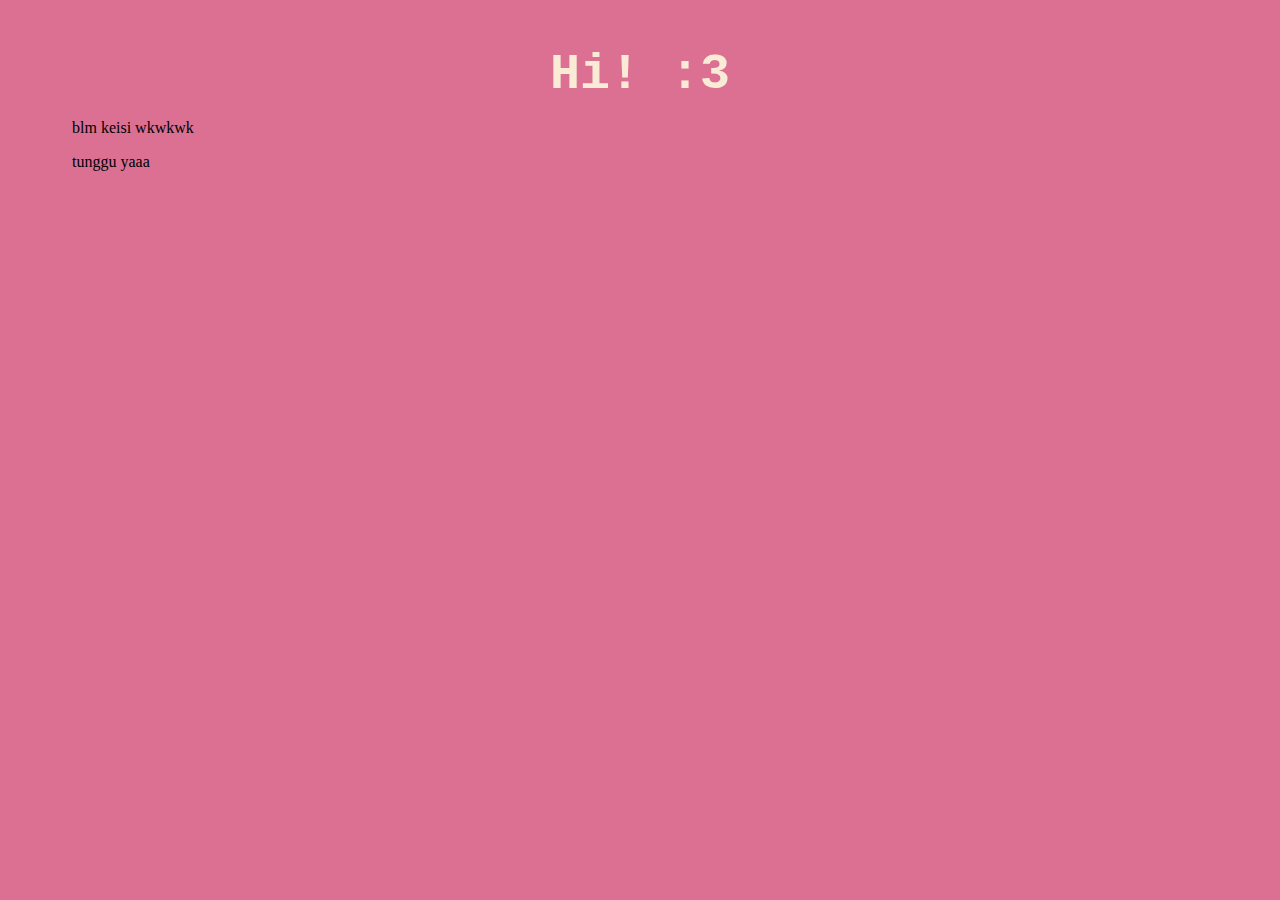
<file: index.html>
<!DOCTYPE html>
<html>
    <head>
        <meta charset="utf-8">
        <meta name="viewport" content="width=device-width, initial-scale=1.0">
        <title>
            Piies
        </title>
        <link rel="stylesheet" type="text/css" href="style.css">
    </head>
    <body>
        <p class="Text1">
            Hi! :3
        </p>
        <p>
            blm keisi wkwkwk
        </p>
        <p>
            tunggu yaaa
        </p>
    </body>
</html>
</file>
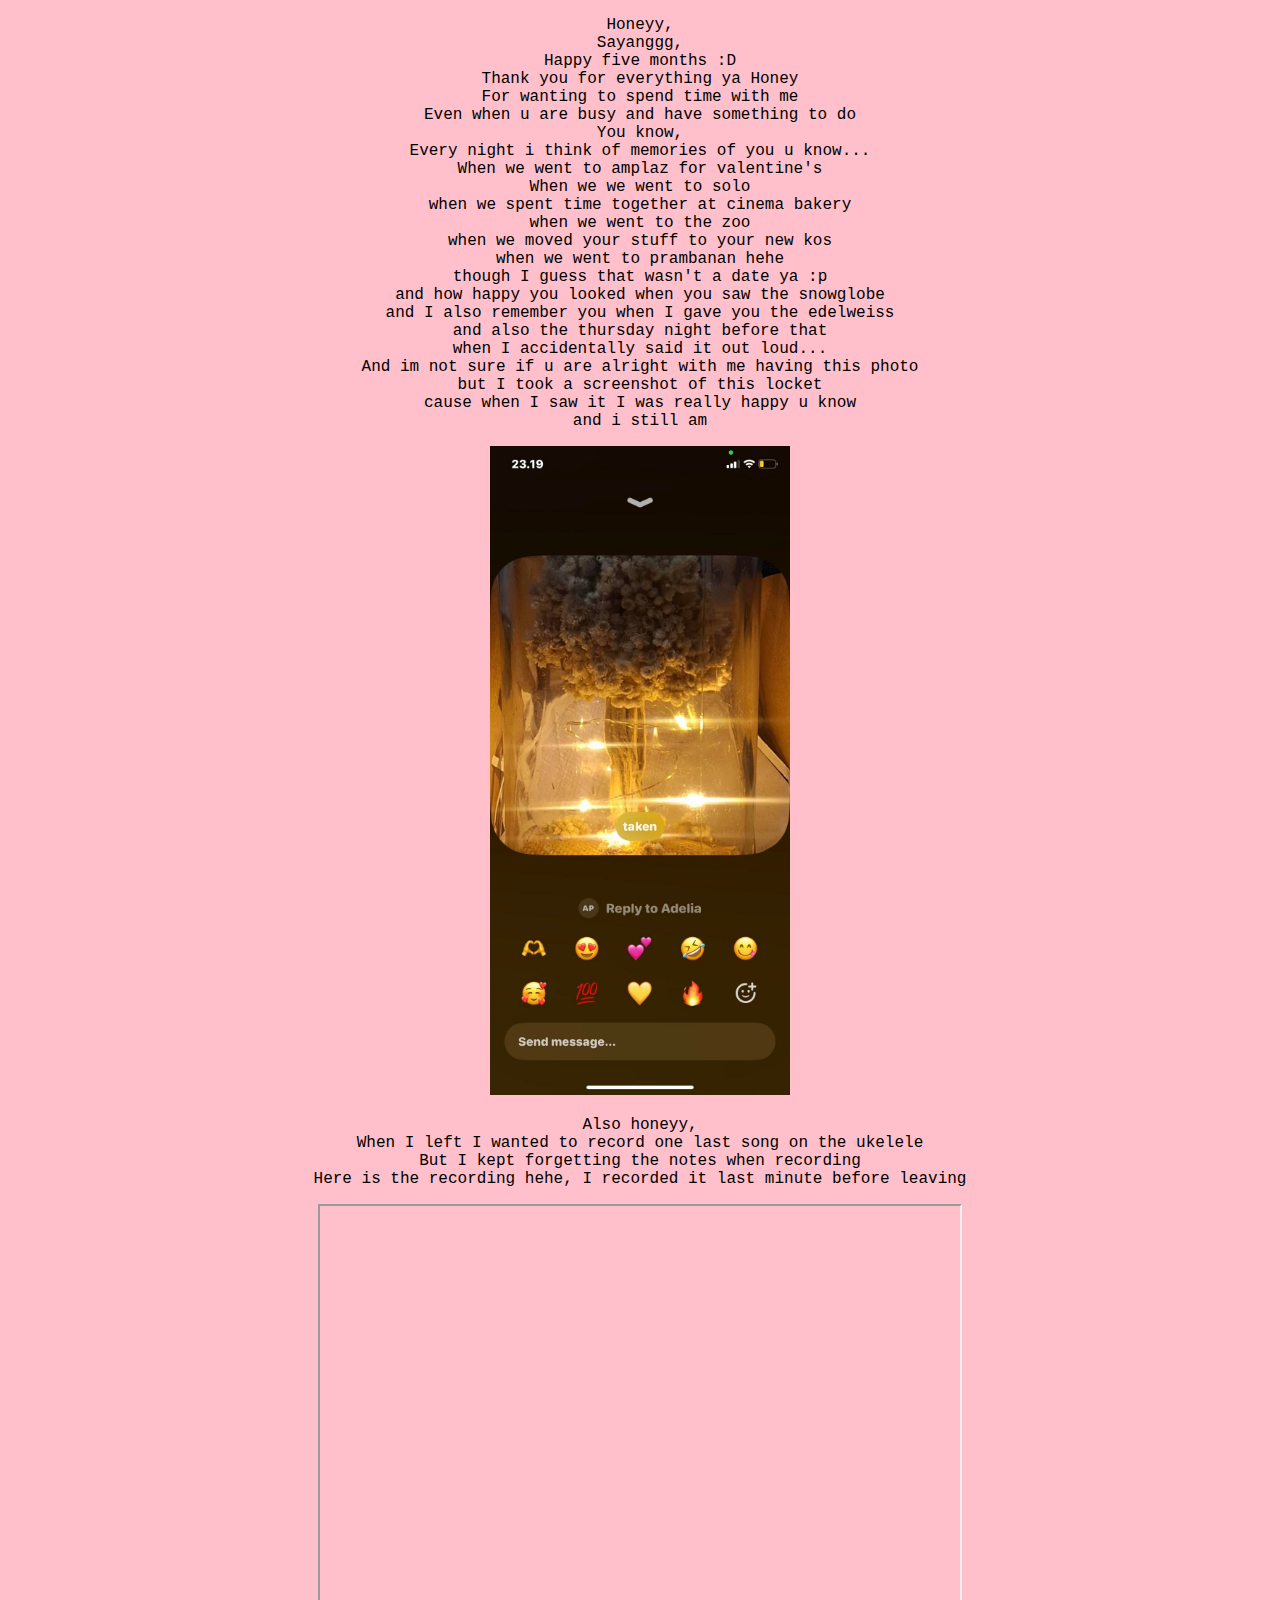
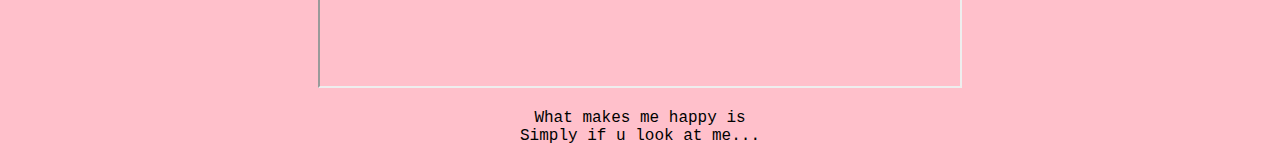
<file: 09-08-24/index.html>
<!DOCTYPE html>
<html lang="en">
<head>
    <meta charset="UTF-8">
    <meta name="viewport" content="width=device-width, initial-scale=1.0">
    <title>Love You Always</title>
    <link rel="stylesheet" type="text/css" href="./styles.css">
</head>
<body>
    <div class="container">
        <p class="text">
            Honeyy,<br>
            Sayanggg, <br>
            Happy five months :D <br>
            Thank you for everything ya Honey<br>
            For wanting to spend time with me<br>
            Even when u are busy and have something to do<br>
            You know,<br>
            Every night i think of memories of you u know...<br>
            When we went to amplaz for valentine's<br>
            When we we went to solo<br>
            when we spent time together at cinema bakery<br>
            when we went to the zoo<br>
            when we moved your stuff to your new kos<br>
            when we went to prambanan hehe<br>
            though I guess that wasn't a date ya :p<br>
            and how happy you looked when you saw the snowglobe<br>
            and I also remember you when I gave you the edelweiss<br>
            and also the thursday night before that<br>
            when I accidentally said it out loud...<br>
            And im not sure if u are alright with me having this photo<br>
            but I took a screenshot of this locket<br>
            cause when I saw it I was really happy u know<br>
            and i still am<br>
        </p>
        <img class="image" src="hehe.jpg"></img>
        <br>
        <p class="text" >
            Also honeyy,<br>
            When I left I wanted to record one last song on the ukelele<br>
            But I kept forgetting the notes when recording<br>
            Here is the recording hehe, I recorded it last minute before leaving<br>
        </p>
        <iframe src="https://drive.google.com/file/d/1PZjHezis0L68owMMNdnJcyaIx_HfdqQ3/preview" width="640" height="480" allow="autoplay"></iframe>
        <br>
        <p>
            What makes me happy is<br>
            Simply if u look at me...<br>
        </p>
    </div>
</body>
</html>
</file>
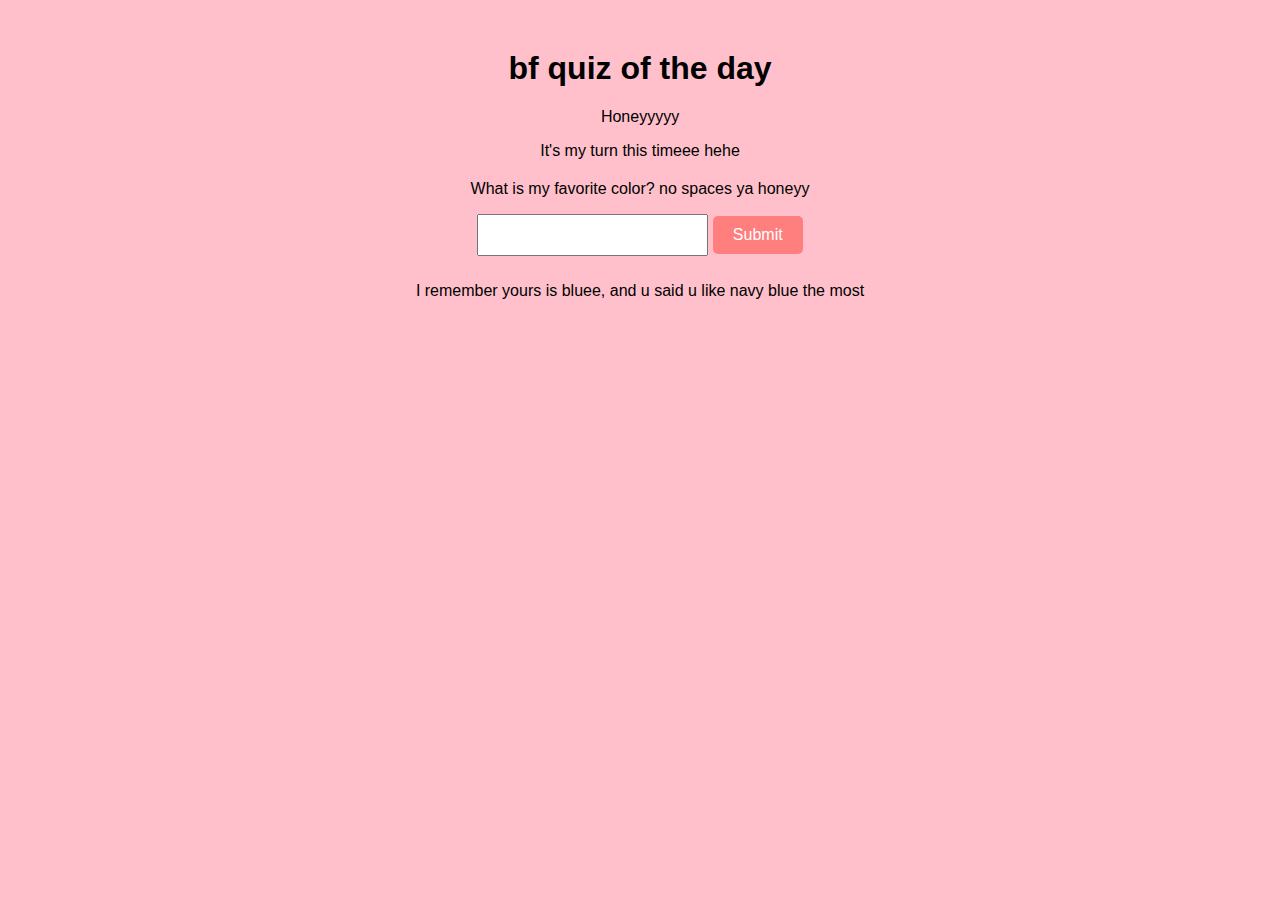
<file: 09-11-24/index.html>
<!DOCTYPE html>
<html lang="en">
<head>
    <meta charset="UTF-8">
    <meta name="viewport" content="width=device-width, initial-scale=1.0">
    <title>Quiz for My Love</title>
    <style>
        body {
            font-family: Arial, sans-serif;
            text-align: center;
            background-color: pink;
            margin: 0;
            padding: 0;
        }
        .container {
            margin-top: 50px;
        }
        .question {
            display: none;
            margin: 20px;
        }
        .question.active {
            display: block;
        }
        input[type="text"] {
            padding: 10px;
            font-size: 16px;
            margin-bottom: 10px;
        }
        button {
            padding: 10px 20px;
            font-size: 16px;
            background-color: #ff7e7e;
            color: white;
            border: none;
            border-radius: 5px;
        }
        button:hover {
            background-color: #ff4c4c;
        }
    </style>
</head>
<body>
    <div class="container">
        <h1>bf quiz of the day</h1>
        <p>Honeyyyyy</p>
        <p>It's my turn this timeee hehe</p>
        
        <div id="question1" class="question active">
            <p>What is my favorite color? no spaces ya honeyy</p>
            <input type="text" id="answer1">
            <button onclick="checkAnswer(1, 'prussianblue')">Submit</button>
            <p>I remember yours is bluee, and u said u like navy blue the most</p>
        </div>

        <div id="question2" class="question">
            <p>What is my favorite food?</p>
            <input type="text" id="answer2">
            <button onclick="checkAnswer(2, 'sushi')">Submit</button>
            <p>I remember yours is mi pake kuah</p>
        </div>

        <div id="question3" class="question">
            <p>Where the place we had our first date? like, really dating date hehe</p>
            <input type="text" id="answer3">
            <button onclick="checkAnswer(3, 'bxsea')">Submit</button>
        </div>

        <div id="question4" class="question">
            <p>Where do we usually spend most of our time and dance at night?</p>
            <input type="text" id="answer4">
            <button onclick="checkAnswer(4, 'wisdom')">Submit</button>
        </div>

        <div id="question5" class="question">
            <p>What was the first gift I ever bought uuu</p>
            <input type="text" id="answer5">
            <button onclick="checkAnswer(5, 'pandakeychain')">Submit</button>
        </div>

        <div id="question6" class="question">
            <p>Do u remember the green water videoo? where did we film it?</p>
            <input type="text" id="answer6">
            <button onclick="checkAnswer(6, 'sushitei')">Submit</button>
        </div>

        <div id="question7" class="question">
            <p>What flower did I give u when we made it official?</p>
            <input type="text" id="answer7">
            <button onclick="checkAnswer(7, 'edelweiss')">Submit</button>
        </div>

        <div id="endMessage" class="question">
            <h2>Yeayyy, you got all the answers right!</h2>
            <p>I love you so much babyyy ❤</p>
        </div>
    </div>

    <script>
        function checkAnswer(questionNumber, correctAnswer) {
            const userAnswer = document.getElementById(`answer${questionNumber}`).value.trim().toLowerCase();
            if (userAnswer === correctAnswer) {
                document.getElementById(`question${questionNumber}`).classList.remove('active');
                const nextQuestion = questionNumber + 1;
                if (document.getElementById(`question${nextQuestion}`)) {
                    document.getElementById(`question${nextQuestion}`).classList.add('active');
                } else {
                    document.getElementById('endMessage').classList.add('active');
                }
            } else {
                alert('Honeyyyy Try again.');
            }
        }
    </script>
</body>
</html>
</file>
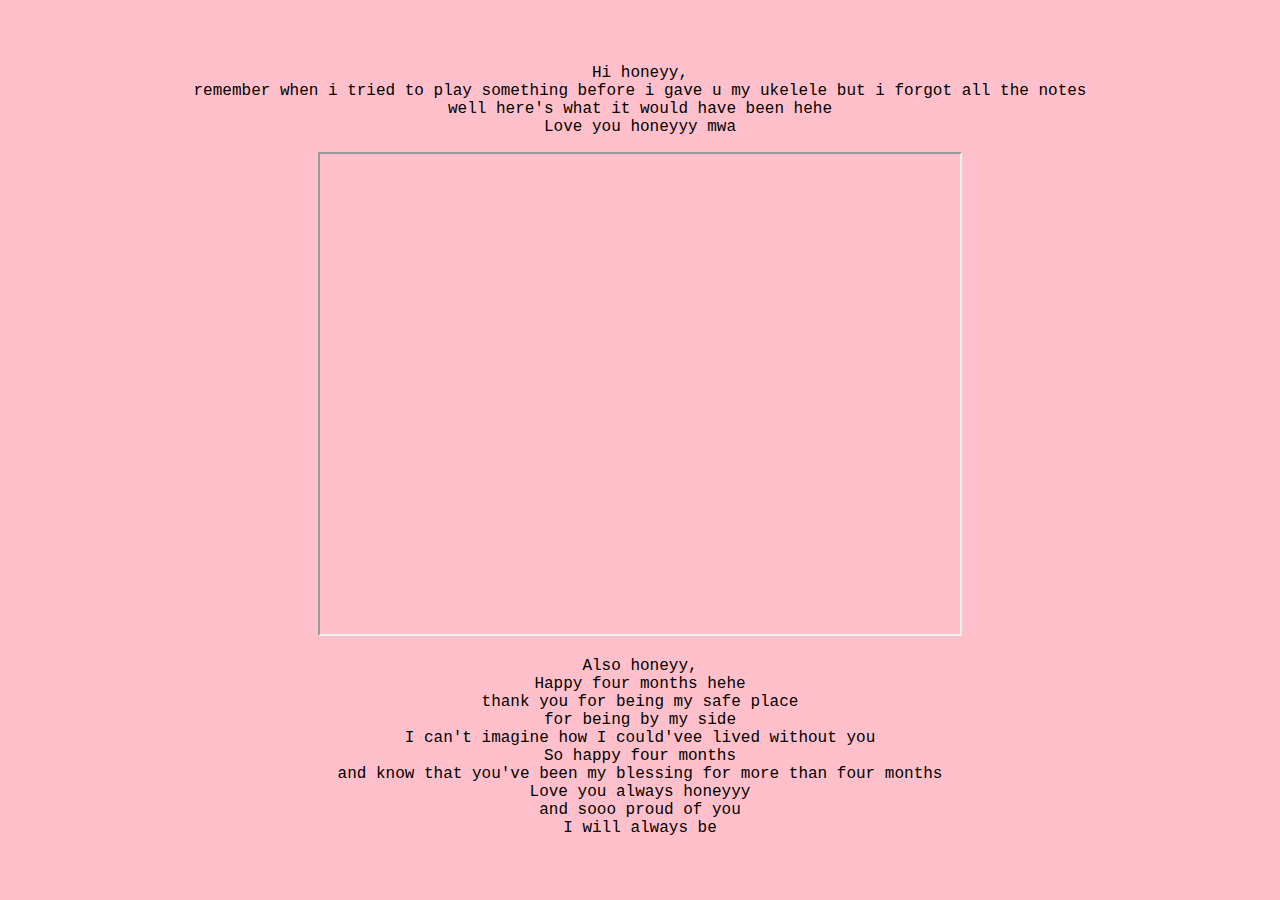
<file: 09-7-24/index.html>
<!DOCTYPE html>
<html lang="en">
<head>
    <meta charset="UTF-8">
    <meta name="viewport" content="width=device-width, initial-scale=1.0">
    <title>Love You Always</title>
    <link rel="stylesheet" type="text/css" href="./styles.css">
</head>
<body>
    <div class="container">
        <p class="text">Hi honeyy,<br>
            remember when i tried to play something before i gave u my ukelele but i forgot all the notes<br>
            well here's what it would have been hehe<br>
            Love you honeyyy mwa
        </p>
        <iframe src="https://drive.google.com/file/d/1VxS7p0cOl3uBtbe1CIhQosYg2gmm50ak/preview" width="640" height="480" allow="autoplay"></iframe>
        
        <p class="text" >
            Also honeyy,<br>
            Happy four months hehe<br>
            thank you for being my safe place<br>
            for being by my side<br>
            I can't imagine how I could'vee lived without you<br>
            So happy four months<br>
            and know that you've been my blessing for more than four months<br>
            Love you always honeyyy<br>
            and sooo proud of you<br>
            I will always be <br>
        </p>
    </div>
</body>
</html>
</file>
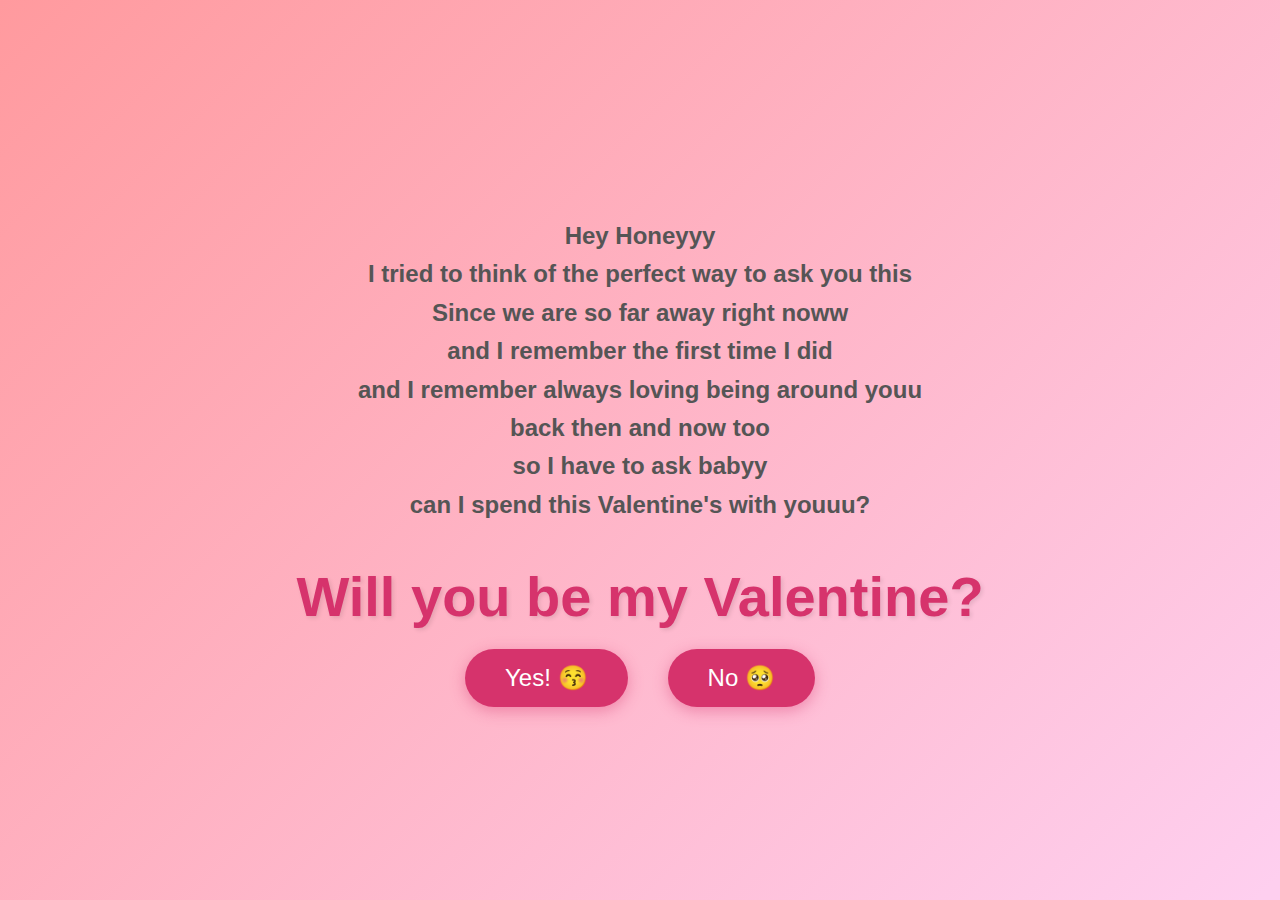
<file: 14-02-26/index.html>
<!DOCTYPE html>
<html lang="en">
<head>
    <meta charset="UTF-8">
    <meta name="viewport" content="width=device-width, initial-scale=1.0">
    <title>A Question for You ❤️</title>
    <style>
        /* General Page Styling */
        body {
            margin: 0;
            padding: 0;
            font-family: 'Segoe UI', Tahoma, Geneva, Verdana, sans-serif;
            background: linear-gradient(135deg, #ff9a9e 0%, #fecfef 99%, #fecfef 100%);
            min-height: 100vh;
            display: flex;
            justify-content: center;
            align-items: center;
            color: #4a4a4a;
        }

        .container {
            max-width: 1000px;
            width: 90%;
            text-align: center;
            padding: 40px;
        }

        h1 {
            font-size: 3.5rem;
            color: #d6336c;
            margin-bottom: 20px;
            text-shadow: 2px 2px 4px rgba(0,0,0,0.1);
        }

        p.intro-text {
            font-size: 1.5rem;
            line-height: 1.6;
            margin-bottom: 40px;
            color: #555;
            max-width: 700px;
            margin-left: auto;
            margin-right: auto;
            font-weight: bold;
        }

        /* --- NEW BUTTON STYLING --- */
        .reveal-btn {
            background-color: #d6336c;
            color: white;
            border: none;
            padding: 15px 40px;
            font-size: 1.5rem;
            border-radius: 50px;
            cursor: pointer;
            box-shadow: 0 4px 15px rgba(214, 51, 108, 0.4);
            transition: transform 0.2s, background-color 0.2s;
            font-family: inherit;
        }

        .reveal-btn:hover {
            transform: scale(1.05);
            background-color: #c2255c;
        }

        /* --- GRID STYLING --- */
        .card-grid {
            /* Switch to Flexbox */
            display: flex;             
            flex-wrap: wrap;           /* Allows items to wrap to next line */
            justify-content: center;   /* Centers everything horizontally */
            gap: 20px;
            width: 100%;
            
            /* Keep it hidden initially */
            display: none; 
        }

        /* Update the animation class to use flex too */
        .fade-in-up {
            display: flex !important; /* Forces it to use flex when revealed */
            animation: fadeInUp 0.8s ease-out forwards;
        }

        /* The Animation Keyframes */
        @keyframes fadeInUp {
            from {
                opacity: 0;
                transform: translateY(30px);
            }
            to {
                opacity: 1;
                transform: translateY(0);
            }
        }

        .card {
            /* We need a fixed width so Flexbox knows when to wrap. 
            300px is perfect for desktop (3 wide) and tablets (2 wide) */
            flex: 0 1 250px; 
            
            /* ... keep your other existing card styles (background, padding, etc.) ... */
            background: rgba(255, 255, 255, 0.8);
            backdrop-filter: blur(10px);
            border-radius: 20px;
            padding: 30px 20px;
            box-shadow: 0 10px 25px rgba(214, 51, 108, 0.15);
            cursor: pointer;
            transition: all 0.4s cubic-bezier(0.175, 0.885, 0.32, 1.275);
        }

        .card:hover {
            transform: scale(1.1) translateY(-10px);
            background: rgba(255, 255, 255, 1);
            box-shadow: 0 20px 40px rgba(214, 51, 108, 0.3);
            border: 2px solid #ff9a9e;
        }

        .card-icon {
            font-size: 6rem;
            margin-bottom: 15px;
            display: block;
        }

        .card h3 {
            font-size: 1.5rem;
            margin: 10px 0;
            color: #d6336c;
        }

        .card p {
            font-size: 1rem;
            color: #666;
        }

        .card-image {
            width: 120px;       /* Sets the width */
            height: 120px;      /* Sets the height */
            object-fit: cover;  /* Prevents the image from looking squished */
            border-radius: 50%; /* Makes the image a circle (remove this if you want squares) */
            margin-bottom: 15px;
            display: block;
            margin-left: auto;  /* Centers the image */
            margin-right: auto;
            border: 3px solid #ff9a9e; /* Cute pink border */
        }

        @media (max-width: 768px) {
            .card-grid {
                grid-template-columns: 1fr;
            }
            h1 {
                font-size: 2.5rem;
            }
        }
    </style>
</head>
<body>

    <div class="container">
        <p class="intro-text">
            Hey Honeyyy <br/>
            I tried to think of the perfect way to ask you this <br/>
            Since we are so far away right noww <br/>
            and I remember the first time I did <br/>
            and I remember always loving being around youu <br/>
            back then and now too <br/>
            so I have to ask babyy <br/>
            can I spend this Valentine's with youuu? <br/>
        </p>
        
        <h1>Will you be my Valentine?</h1>

        <div id="button-container" style="display: flex; flex-direction: row; gap: 40px; justify-content: center;">
            <button class="reveal-btn" onclick="revealSurprise()">
                Yes! 😚
            </button>
            <button class="reveal-btn">
                No 🥺
            </button>
        </div>

        <div class="card-grid" id="optionsGrid">
            
            <div class="card">
                <img src="miAling.jpeg" alt="mi aling" class="card-image">
                <h3>Mi aling brekkiee</h3>
                <p>We wake up earlyy and get some mi Aling for breakfast/brunchh</p>
            </div>

            <div class="card">
                <span class="card-icon">❄️</span> 
                <h3>Ice skatingg</h3>
                <p>Then we could go ice skatingg di BXC hehe</p>
            </div>

            <div class="card">
                <img src="sakebiru.jpeg" alt="sakebiru" class="card-image">
                <h3>Sakebiru dinnerr</h3>
                <p>Then for dinner we can eat and talk at sakebiruu hehe.</p>
            </div>

            <div class="card">
                <span class="card-icon">🍿</span> 
                <h3>Watch a moviee</h3>
                <p>We could also watch that wuthering heights moviee that just releasedd</p>
            </div>

            <div class="card">
                <span class="card-icon">🎟️</span> 
                <h3>Coupon hunting</h3>
                <p>Orr we could also go coupon hunting like we did back then too hehehe</p>
            </div>

        </div>
        <div id="flowerSection" style="display: none; margin-top: 40px;">
            <img src="hydrangea.jpg" alt="flowers" style="width: 60%; border: 3px solid #d6336c; border-radius: 10px;">
            <p class="intro-text"> 
                alsoo, flowersnya when we meet yaa hehe<br/>
                nanti u repott bawanyaa
            </p>
        </div>
    </div>

    <script>
        function revealSurprise() {
            var grid = document.getElementById("optionsGrid");
            var btnContainer = document.getElementById("button-container");
            var flowerSection = document.getElementById("flowerSection");

            btnContainer.style.display = "none";
            flowerSection.style.display = "block";

            // CHANGE THIS LINE FROM "grid" TO "flex"
            grid.style.display = "flex"; 
            
            grid.classList.add("fade-in-up");

        }
    </script>

</body>
</html>
</file>
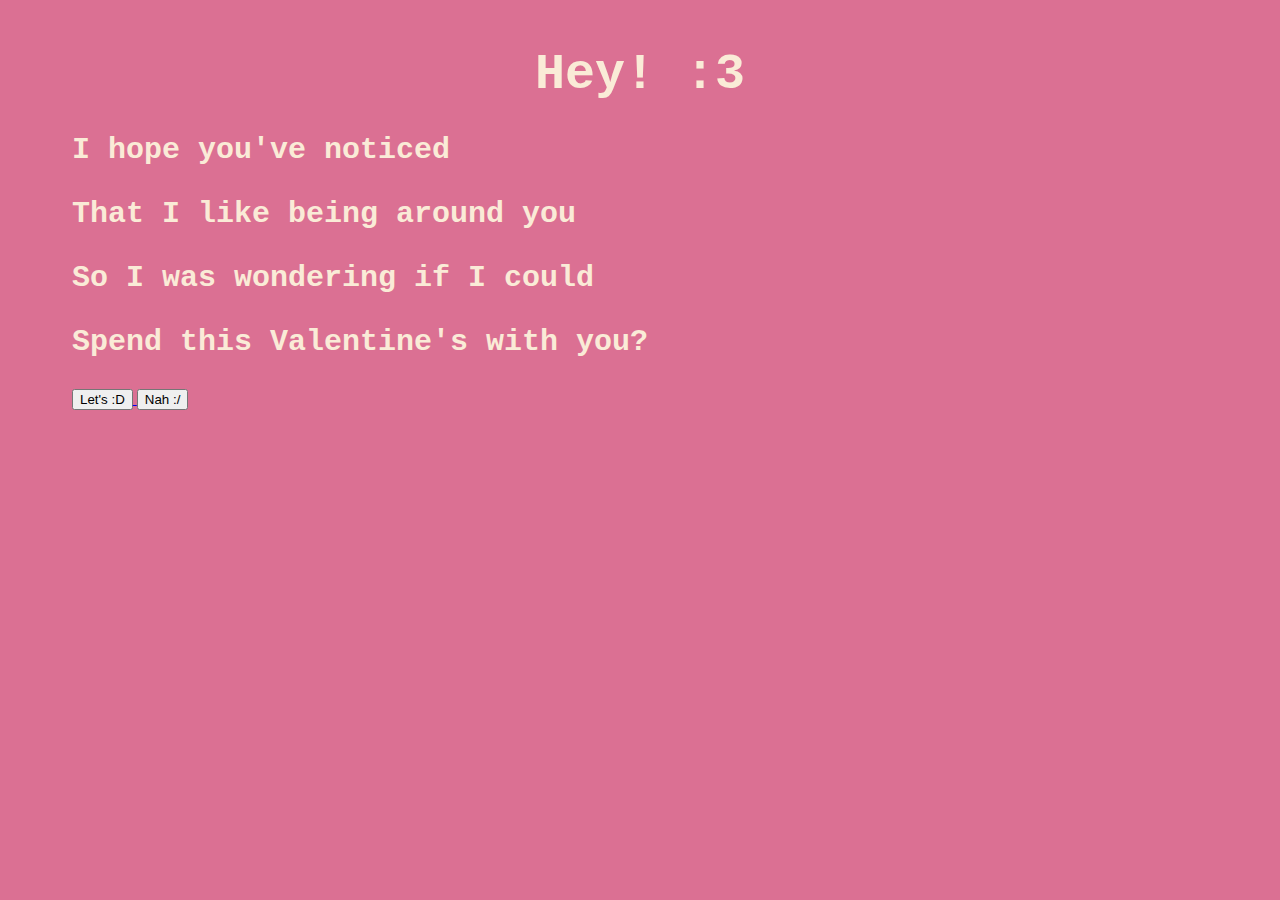
<file: 14-2-24/index.html>
<!DOCTYPE html>
<html>
    <head>
        <meta charset="utf-8">
        <meta name="viewport" content="width=device-width, initial-scale=1.0">
        <title>
            hehe
        </title>
        <link rel="stylesheet" type="text/css" href="styles.css">
    </head>
    <body>
        <p class="Text1">
            Hey! :3
        </p>
        <p class="Text2">
            I hope you've noticed
        </p>
        <p class="Text2">
            That I like being around you
        </p>
        <p class="Text2">
            So I was wondering if I could
        </p>
        <p class="Text2">
            Spend this Valentine's with you?
        </p>
        <div>
            <a href="./b/index.html">
                <button>
                    Let's :D
                </button>
            </a>
            <button>
                Nah :/
            </button>
        </div>
    </body>
</html>
</file>
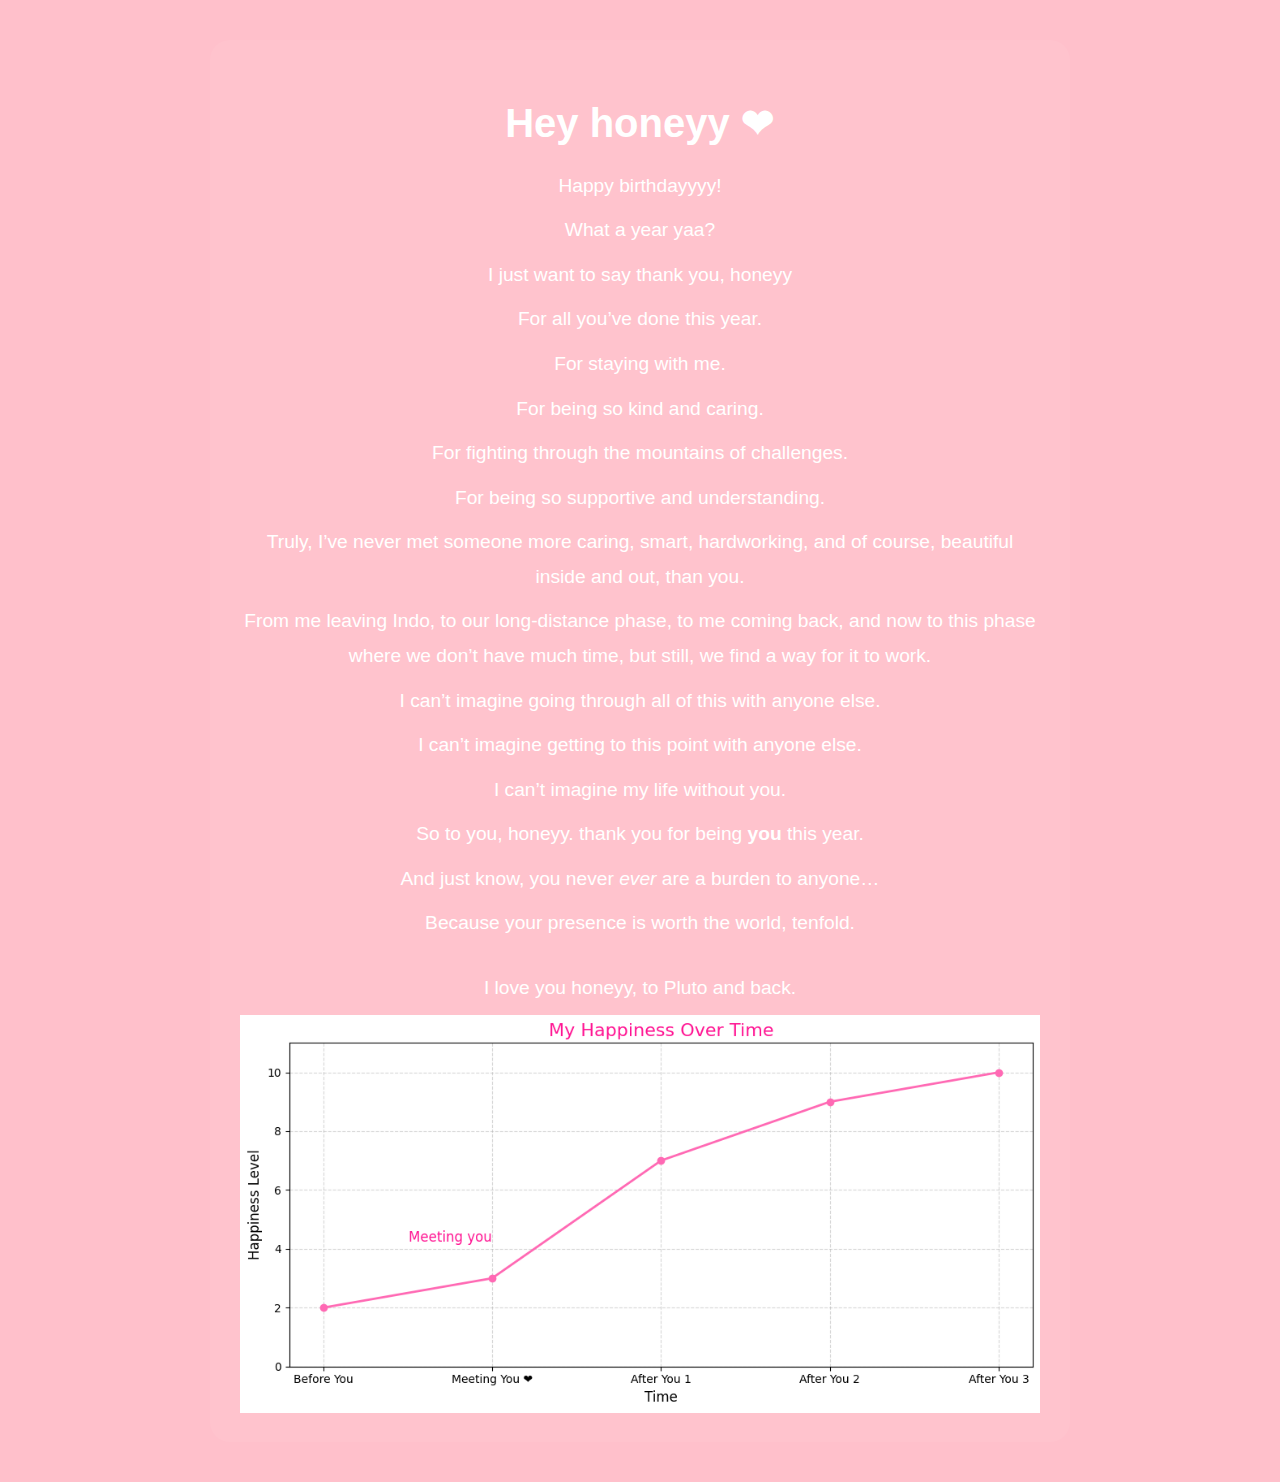
<file: 22-06-25/index.html>
<!DOCTYPE html>
<html lang="en">
<head>
  <meta charset="UTF-8">
  <title>Happy Birthday Honeyy</title>
  <style>
    body {
      background-color: pink;
      color: white;
      font-family: 'Comic Sans MS', cursive, sans-serif;
      text-align: center;
      padding: 40px 20px;
      line-height: 1.8;
      margin: 0;
    }

    .container {
      max-width: 800px;
      margin: auto;
      background-color: rgba(255, 255, 255, 0.05);
      padding: 20px 30px;
      border-radius: 20px;
    }

    h1 {
      font-size: 2.5em;
      margin-bottom: 10px;
    }

    p {
      font-size: 1.2em;
      margin: 10px 0;
    }

    img{
        max-width: 800px;
    }
  </style>
</head>
<body>
  <div class="container">
    <h1>Hey honeyy &#x2764</h1>
    <p>Happy birthdayyyy!</p>
    <p>What a year yaa?</p>
    <p>I just want to say thank you, honeyy</p>
    <p>For all you’ve done this year.</p>
    <p>For staying with me.</p>
    <p>For being so kind and caring.</p>
    <p>For fighting through the mountains of challenges.</p>
    <p>For being so supportive and understanding.</p>
    <p>Truly, I’ve never met someone more caring, smart, hardworking, and of course, beautiful inside and out, than you.</p>
    <p>From me leaving Indo, to our long-distance phase, to me coming back, and now to this phase where we don’t have much time, but still, we find a way for it to work.</p>
    <p>I can’t imagine going through all of this with anyone else.</p>
    <p>I can’t imagine getting to this point with anyone else.</p>
    <p>I can’t imagine my life without you.</p>
    <p>So to you, honeyy. thank you for being <strong>you</strong> this year.</p>
    <p>And just know, you never <em>ever</em> are a burden to anyone…</p>
    <p>Because your presence is worth the world, tenfold.</p>
    <p style="margin-top: 30px;">I love you honeyy, to Pluto and back.</p>
    <img src="graph.png" alt="My happiness with you">
  </div>
</body>
</html>
</file>
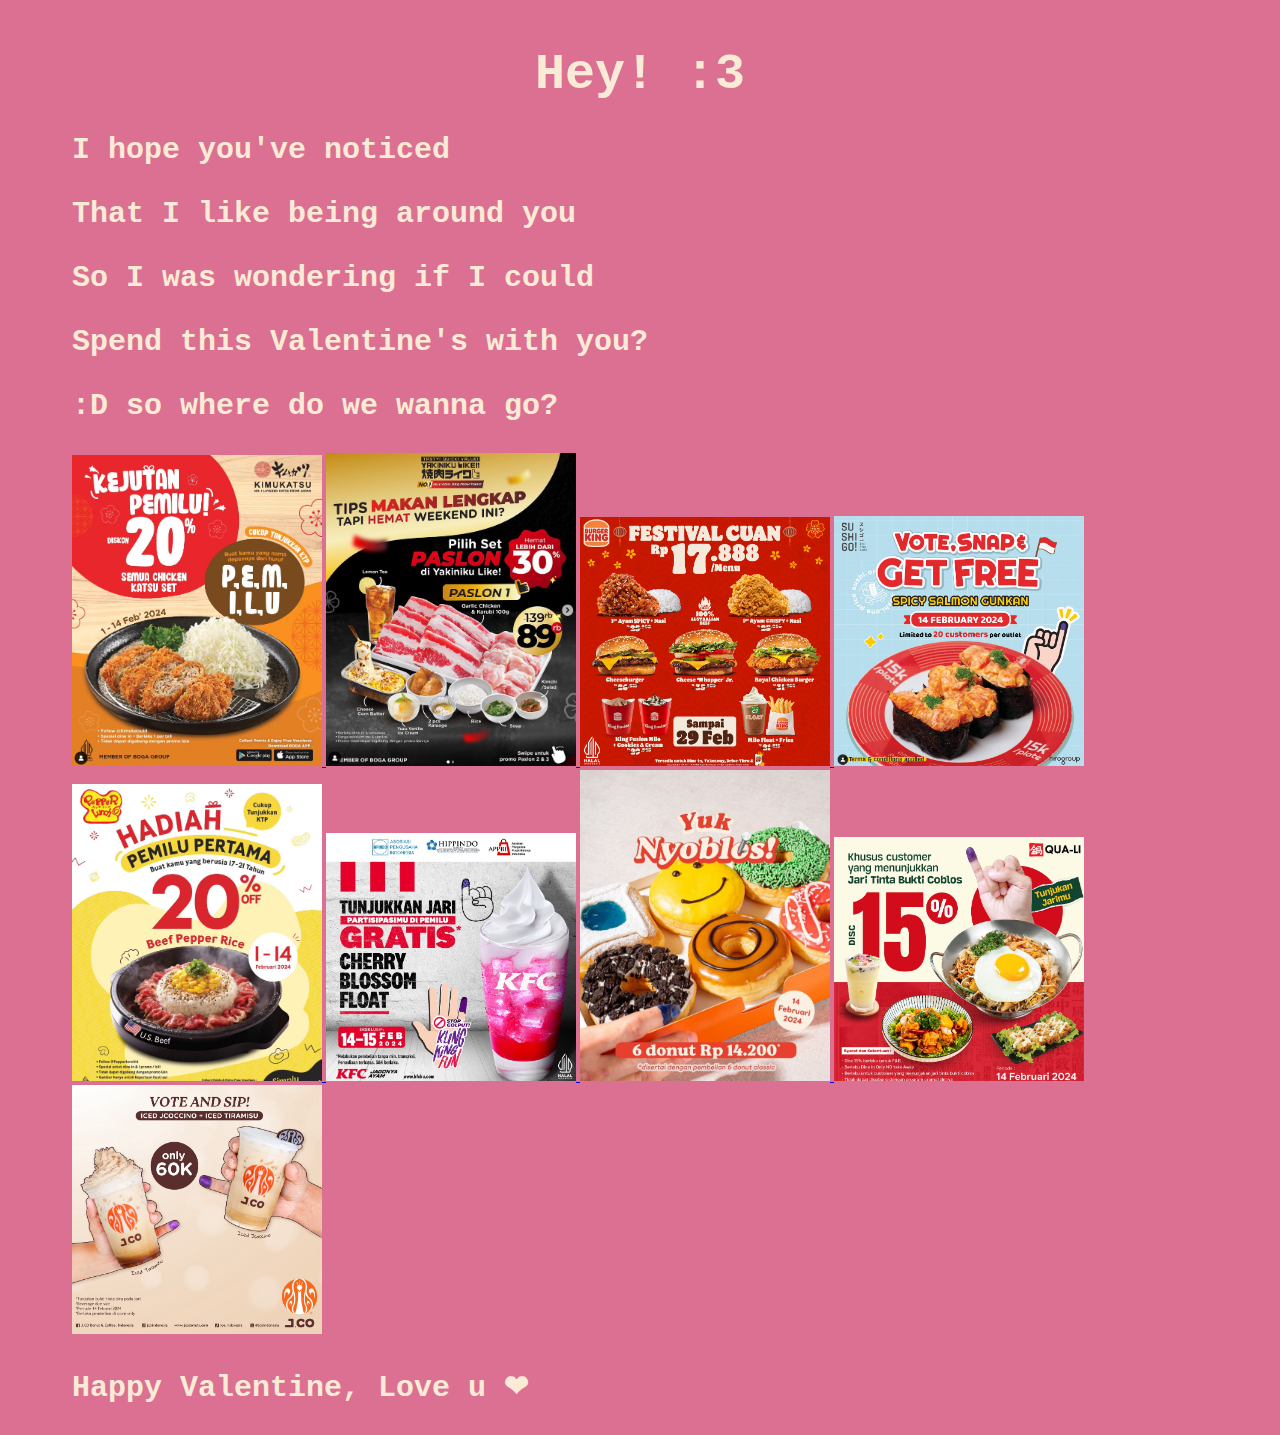
<file: 14-2-24/b/index.html>
<!DOCTYPE html>
<html>
    <head>
        <meta charset="utf-8">
        <meta name="viewport" content="width=device-width, initial-scale=1.0">
        <title>
            hehe
        </title>
        <link rel="stylesheet" type="text/css" href="styles.css">
    </head>
    <body>
        <p class="Text1">
            Hey! :3
        </p>
        <p class="Text2">
            I hope you've noticed
        </p>
        <p class="Text2">
            That I like being around you
        </p>
        <p class="Text2">
            So I was wondering if I could
        </p>
        <p class="Text2">
            Spend this Valentine's with you?
        </p>
        <p class="Text2">
            :D so where do we wanna go?
        </p>
        <div class="container">
                <a href="https://www.instagram.com/p/C2yZqSMPQ3I/">
                    <img class="column" style="width: 250px;" src="kimukatsu.png">
                </a>
                <a href="https://www.instagram.com/p/C3MGOmbvWwq/?img_index=1">
                    <img class="column" style="width: 250px;" src="yakiniku.png">
                </a>
                <a href="https://www.instagram.com/p/C2yldhTIdfq/">
                    <img class="column" style="width: 250px;" src="bk.png">
                </a>
                <a href="https://www.instagram.com/p/C3HH9EbJeRE/">
                    <img class="column" style="width: 250px;" src="sushigo.png">
                </a>
                <a href="https://www.instagram.com/p/C2yY-QWS3l_/">
                    <img class="column" style="width: 250px;" src="pepperlunch.png">
                </a>
                <a href="https://www.instagram.com/p/C3R7oMDsh4D/">
                    <img class="column" style="width: 250px;" src="kfc.png">
                </a>
                <a href="https://www.instagram.com/p/C3RVxR4Bzla/">
                    <img class="column" style="width: 250px;" src="dunkin.png">
                </a>
                <a href="https://www.instagram.com/p/C3CkliVhjn-/?hl=en">
                    <img class="column" style="width: 250px;" src="quali.png">
                </a>
                <a href="https://www.instagram.com/p/C3RrGo5B2eL/">
                    <img class="column" style="width: 250px;" src="jco.png">
                </a>
        </div>
        <p class="Text2">
            Happy Valentine, Love u &#10084;
        </p>
    </body>
</html>
</file>
<file: style.css>
body {
    background-color: palevioletred;
    padding-top: 3%;
    padding-left: 5%;
    padding-right: 5%;
}
.Text1{
    margin:auto;
    font-size: 50px;
    text-align: center;
    font-weight: bold;
    font-family: 'Courier New', Courier, monospace;
    color: antiquewhite;
}
</file>
<file: 09-08-24/styles.css>
body {
    display: flex;
    justify-content: center;
    align-items: center;
    height: auto;
    width:100%;
    margin: 0;
    background-color: pink;
    font-family: 'Courier New', Courier, monospace;
}
.container {
    text-align: center;
}
video {
    width: 80%;
    max-width: 600px;
}
.image{
    max-width: 300px;
}
text{
    color: white;
    text-align: center;
    font-weight: bold;
    font-family: 'Courier New', Courier, monospace;
}
</file>
<file: 09-7-24/styles.css>
body {
    display: flex;
    justify-content: center;
    align-items: center;
    height: 100vh;
    margin: 0;
    background-color: pink;
    font-family: 'Courier New', Courier, monospace;
}
.container {
    text-align: center;
}
video {
    width: 80%;
    max-width: 600px;
}
text{
    color: white;
    text-align: center;
    font-weight: bold;
    font-family: 'Courier New', Courier, monospace;
}
</file>
<file: 14-2-24/styles.css>
body {
    background-color: palevioletred;
    padding-top: 3%;
    padding-left: 5%;
    padding-right: 5%;
}
.Text1{
    margin:auto;
    font-size: 50px;
    text-align: center;
    font-weight: bold;
    font-family: 'Courier New', Courier, monospace;
    color: antiquewhite;
}
.Text2{
    font-size: 30px;
    font-weight: bold;
    font-family: 'Courier New', Courier, monospace;
    color: antiquewhite;
}
.images{
    margin-top: 3%;
    width: 400px;
    height: auto;
}
</file>
<file: 14-2-24/b/styles.css>
body {
    background-color: palevioletred;
    padding-top: 3%;
    padding-left: 5%;
    padding-right: 5%;
}
.Text1{
    margin:auto;
    font-size: 50px;
    text-align: center;
    font-weight: bold;
    font-family: 'Courier New', Courier, monospace;
    color: antiquewhite;
}
.Text2{
    font-size: 30px;
    font-weight: bold;
    font-family: 'Courier New', Courier, monospace;
    color: antiquewhite;
}
</file>
